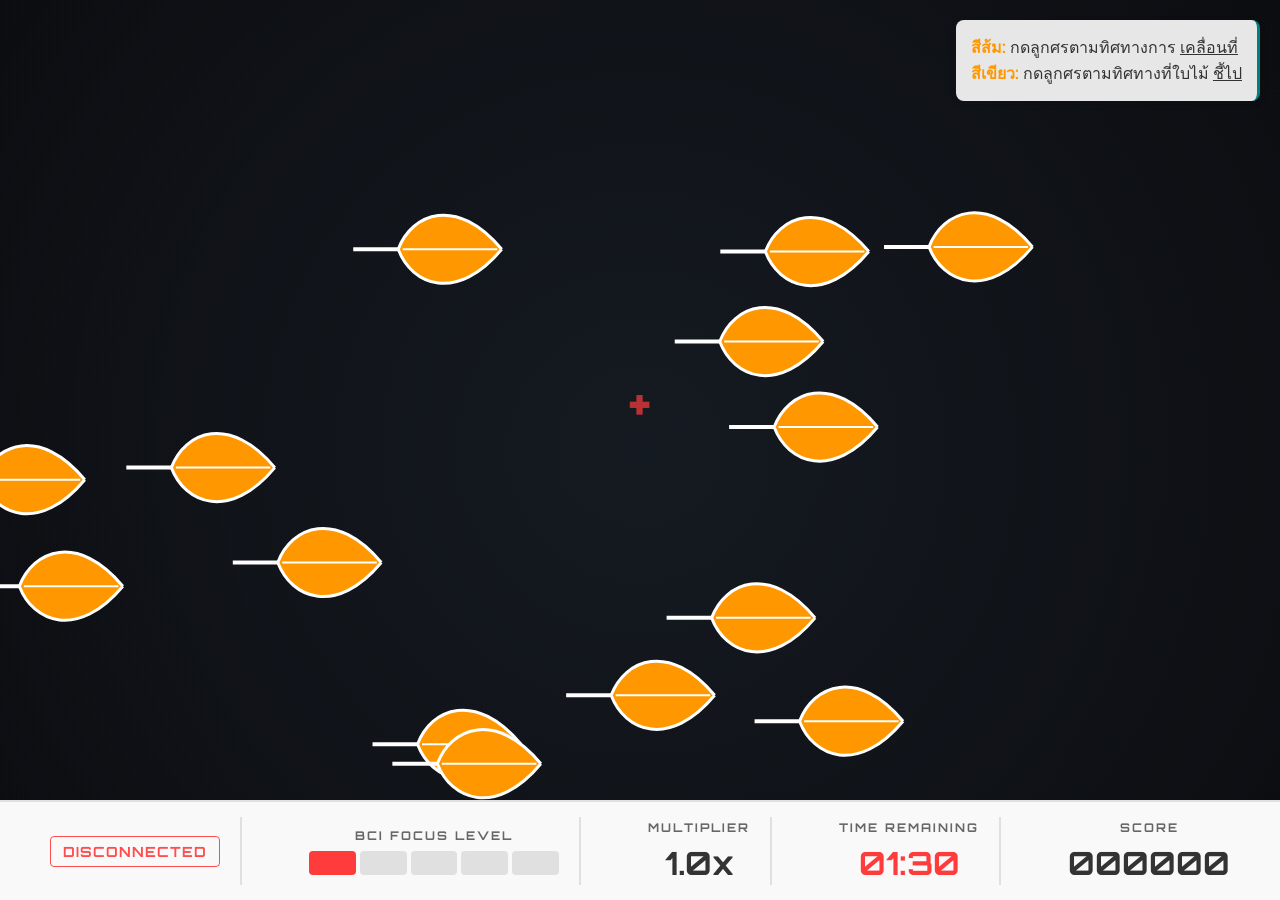
<file: Final Project/index.html>
<!DOCTYPE html>
<html lang="en">
<head>
    <meta charset="UTF-8">
    <meta name="viewport" content="width=device-width, initial-scale=1.0">
    <title>BCI Cognitive Game</title>
    <link rel="stylesheet" href="style.css">
    <link href="https://fonts.googleapis.com/css2?family=Orbitron:wght@400;700&display=swap" rel="stylesheet">
</head>
<body>
    <div id="game-container">
        <!-- Game Over Screen (Hidden by default) -->
        <div id="game-over-screen" class="hidden">
            <h1>GAME OVER</h1>
            <p>FINAL SCORE: <span id="final-score-display">000000</span></p>
        </div>

        <div id="feedback-message" class="feedback-text"></div>
        <div id="instructions" class="instructions-text">
            <strong>สีส้ม:</strong> กดลูกศรตามทิศทางการ <u>เคลื่อนที่</u><br>
            <strong>สีเขียว:</strong> กดลูกศรตามทิศทางที่ใบไม้ <u>ชี้ไป</u>
        </div>
        
        <!-- Canvas will resize to fill space above HUD -->
        <div id="focus-crosshair">+</div>
        <canvas id="game-canvas"></canvas>
    </div>

    <!-- Full-width Bottom HUD -->
    <div id="game-hud">
        <div class="hud-item status-box">
            <span id="status-indicator" class="status-offline">DISCONNECTED</span>
        </div>

        <div class="hud-item focus-box">
            <div class="hud-label">BCI FOCUS LEVEL</div>
            <div class="focus-meter">
                <div class="segment" id="seg-1"></div>
                <div class="segment" id="seg-2"></div>
                <div class="segment" id="seg-3"></div>
                <div class="segment" id="seg-4"></div>
                <div class="segment" id="seg-5"></div>
            </div>
        </div>

        <div class="hud-item multiplier-box">
            <div class="hud-label">MULTIPLIER</div>
            <div id="multiplier-display" class="digital-text">1.0x</div>
        </div>

        <div class="hud-item timer-box">
            <div class="hud-label">TIME REMAINING</div>
            <div id="timer-display" class="digital-text alert-text">01:30</div>
        </div>

        <div class="hud-item score-box">
            <div class="hud-label">SCORE</div>
            <div id="score-text" class="digital-text">000000</div>
        </div>
    </div>

    <script src="app.js?v=2"></script>
</body>
</html>
</file>
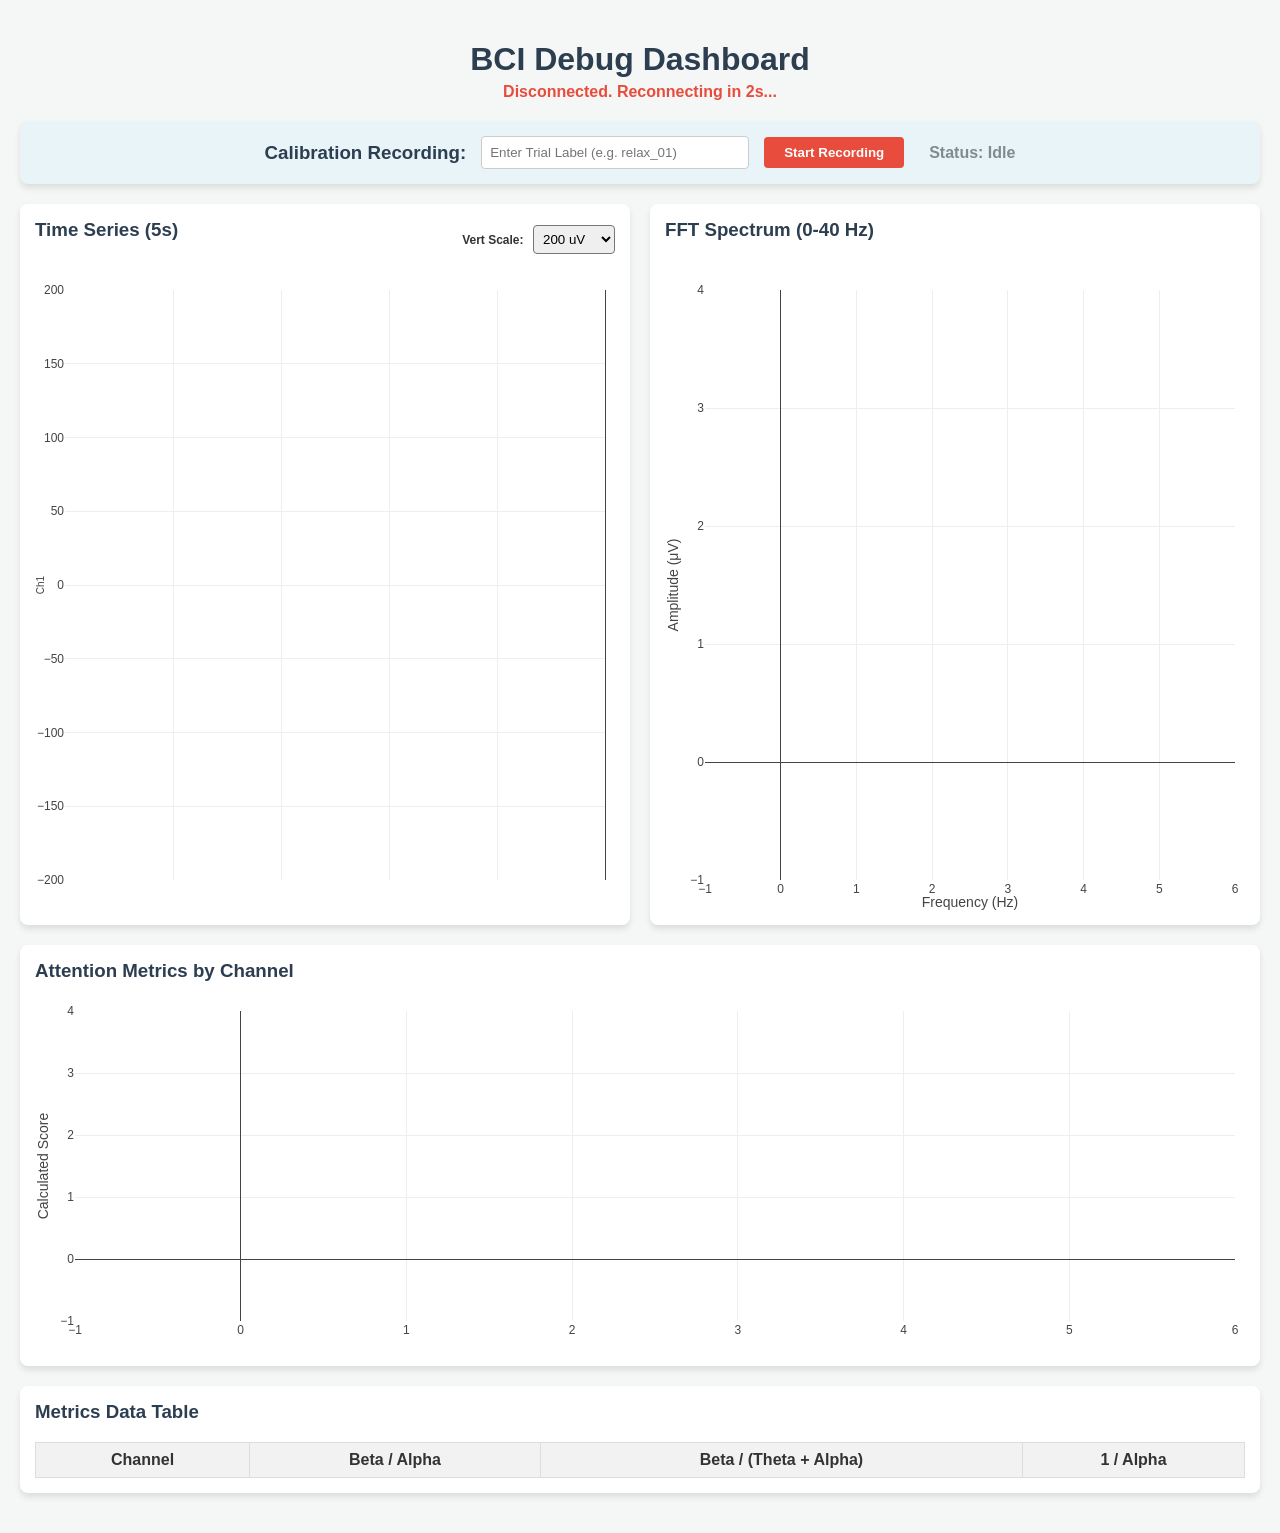
<file: Final Project/dashboard.html>
<!DOCTYPE html>
<html lang="en">
<head>
    <meta charset="UTF-8">
    <meta name="viewport" content="width=device-width, initial-scale=1.0">
    <title>BCI Debug Dashboard</title>
    <script src="https://cdn.plot.ly/plotly-2.27.0.min.js"></script>
    <style>
        body {
            font-family: 'Segoe UI', Tahoma, Geneva, Verdana, sans-serif;
            background-color: #f4f7f6;
            margin: 0;
            padding: 20px;
            color: #333;
        }
        h1 {
            text-align: center;
            color: #2c3e50;
            margin-bottom: 5px;
        }
        .status {
            text-align: center;
            font-weight: bold;
            color: #e74c3c;
            margin-bottom: 20px;
        }
        .status.connected {
            color: #27ae60;
        }
        .grid-container {
            display: grid;
            grid-template-columns: 1fr 1fr;
            gap: 20px;
            margin-bottom: 20px;
        }
        .card {
            background: white;
            border-radius: 8px;
            padding: 15px;
            box-shadow: 0 4px 6px rgba(0,0,0,0.1);
        }
        .full-width {
            grid-column: span 2;
        }
        .metrics-table {
            width: 100%;
            border-collapse: collapse;
            margin-top: 15px;
        }
        .metrics-table th, .metrics-table td {
            border: 1px solid #ddd;
            padding: 8px;
            text-align: center;
        }
        .metrics-table th {
            background-color: #f2f2f2;
            color: #333;
        }
        .metrics-table tr:nth-child(even){background-color: #f9f9f9;}
        .average-row {
            font-weight: bold;
            background-color: #e8f4f8 !important;
        }
    </style>
</head>
<body>

    <h1>BCI Debug Dashboard</h1>
    <div id="connection-status" class="status">Connecting to WebSocket...</div>

    <!-- Calibration Control -->
    <div class="card full-width" style="margin-bottom: 20px; display: flex; gap: 15px; align-items: center; justify-content: center; padding: 15px; background: #e8f4f8;">
        <h3 style="margin: 0; color: #2c3e50;">Calibration Recording:</h3>
        <input type="text" id="trial-label" placeholder="Enter Trial Label (e.g. relax_01)" style="padding: 8px; width: 250px; border: 1px solid #ccc; border-radius: 4px;">
        <button id="record-btn" style="padding: 8px 20px; font-weight: bold; background: #e74c3c; color: white; border: none; border-radius: 4px; cursor: pointer;">Start Recording</button>
        <span id="recording-status" style="font-weight: bold; color: #7f8c8d; margin-left: 10px;">Status: Idle</span>
    </div>

    <div class="grid-container">
        <!-- Raw Data Chart -->
        <div class="card">
            <div style="display: flex; justify-content: space-between; align-items: center;">
                <h3 style="margin-top:0; color:#2c3e50;">Time Series (5s)</h3>
                <div>
                    <label for="v-scale" style="font-weight:bold; margin-right:5px; font-size: 12px;">Vert Scale:</label>
                    <select id="v-scale" style="padding:5px; border-radius:4px;">
                        <option value="50">50 uV</option>
                        <option value="100">100 uV</option>
                        <option value="200" selected>200 uV</option>
                        <option value="500">500 uV</option>
                        <option value="1000">1000 uV</option>
                    </select>
                </div>
            </div>
            <div id="raw-chart" style="width:100%; height:650px;"></div>
        </div>

        <!-- FFT Spectrum Chart -->
        <div class="card">
            <h3 style="margin-top:0; color:#2c3e50;">FFT Spectrum (0-40 Hz)</h3>
            <div id="fft-chart" style="width:100%; height:650px;"></div>
        </div>

        <!-- Attention Metrics Bar Chart -->
        <div class="card full-width">
            <h3 style="margin-top:0; color:#2c3e50;">Attention Metrics by Channel</h3>
            <div id="metrics-chart" style="width:100%; height:350px;"></div>
        </div>

        <!-- Attention Metrics Table -->
        <div class="card full-width">
            <h3 style="margin-top:0; color:#2c3e50;">Metrics Data Table</h3>
            <table class="metrics-table" id="metrics-table">
                <thead>
                    <tr>
                        <th>Channel</th>
                        <th>Beta / Alpha</th>
                        <th>Beta / (Theta + Alpha)</th>
                        <th>1 / Alpha</th>
                    </tr>
                </thead>
                <tbody>
                    <!-- Rows will be populated by JS -->
                </tbody>
            </table>
        </div>
    </div>

    <script>
        const wsUrl = "ws://localhost:8000/ws/dashboard";
        let ws;
        
        const statusEl = document.getElementById('connection-status');
        const tbody = document.querySelector('#metrics-table tbody');

        // Calibration Control Logic
        const recordBtn = document.getElementById('record-btn');
        const trialLabel = document.getElementById('trial-label');
        const recordingStatus = document.getElementById('recording-status');
        let isRecording = false;

        recordBtn.addEventListener('click', async () => {
            if (!isRecording) {
                // Start Recording
                const label = trialLabel.value.trim() || 'unlabeled';
                try {
                    const res = await fetch('http://localhost:8000/api/calibration/start', {
                        method: 'POST',
                        headers: { 'Content-Type': 'application/json' },
                        body: JSON.stringify({ label: label })
                    });
                    const result = await res.json();
                    if (result.status === 'started') {
                        isRecording = true;
                        recordBtn.textContent = 'Stop Recording';
                        recordBtn.style.background = '#7f8c8d'; // gray
                        recordingStatus.textContent = `Status: Recording to ${result.file}`;
                        recordingStatus.style.color = '#e74c3c'; // red
                        trialLabel.disabled = true;
                    }
                } catch (e) {
                    console.error("Failed to start recording", e);
                    alert("Failed to start recording. Check console.");
                }
            } else {
                // Stop Recording
                try {
                    const res = await fetch('http://localhost:8000/api/calibration/stop', {
                        method: 'POST'
                    });
                    const result = await res.json();
                    if (result.status === 'stopped') {
                        isRecording = false;
                        recordBtn.textContent = 'Start Recording';
                        recordBtn.style.background = '#e74c3c'; // red
                        recordingStatus.textContent = 'Status: Idle';
                        recordingStatus.style.color = '#7f8c8d';
                        trialLabel.disabled = false;
                    }
                } catch (e) {
                    console.error("Failed to stop recording", e);
                }
            }
        });

        // Initialize Plotly Charts
        let currentScale = 200;
        
        const rawLayout = {
            margin: { t: 30, b: 30, l: 30, r: 10 },
            grid: { rows: 8, columns: 1, pattern: 'independent' },
            showlegend: false,
            annotations: []
            // Programmatically update y-axis scales later
        };
        // Add all 8 y-axes dynamically
        for (let i = 1; i <= 8; i++) {
            rawLayout[`yaxis${i === 1 ? '' : i}`] = { 
                range: [-currentScale, currentScale],
                zeroline: false,
                title: { text: `Ch${i}`, font: {size: 10} }
            };
            rawLayout[`xaxis${i === 1 ? '' : i}`] = {
                range: [-5, 0],
                showticklabels: i === 8 // Only show x-axis labels on the bottom chart
            };
        }

        const fftLayout = {
            margin: { t: 30, b: 30, l: 40, r: 10 },
            xaxis: { title: 'Frequency (Hz)' },
            yaxis: { title: 'Amplitude (μV)', type: 'linear' }, // Linear scale for Amplitude
            showlegend: true,
            legend: { x: 1, y: 1 }
        };
        const metricsLayout = {
            barmode: 'group',
            margin: { t: 10, b: 30, l: 40, r: 10 },
            yaxis: { title: 'Calculated Score' },
            showlegend: true
        };

        Plotly.newPlot('raw-chart', [], rawLayout, {responsive: true});
        Plotly.newPlot('fft-chart', [], fftLayout, {responsive: true});
        Plotly.newPlot('metrics-chart', [], metricsLayout, {responsive: true});

        function connectWebSocket() {
            ws = new WebSocket(wsUrl);

            ws.onopen = () => {
                statusEl.textContent = "Connected to Server (4 Hz Stream)";
                statusEl.className = "status connected";
            };

            ws.onmessage = (event) => {
                const data = JSON.parse(event.data);
                if(data && Object.keys(data.raw_data).length > 0) {
                    updateDashboard(data);
                }
            };

            ws.onclose = () => {
                statusEl.textContent = "Disconnected. Reconnecting in 2s...";
                statusEl.className = "status";
                setTimeout(connectWebSocket, 2000);
            };

            ws.onerror = (err) => {
                console.error("WebSocket Error:", err);
            };
        }

        document.getElementById('v-scale').addEventListener('change', (e) => {
            currentScale = parseInt(e.target.value);
            for (let i = 1; i <= 8; i++) {
                rawLayout[`yaxis${i === 1 ? '' : i}`].range = [-currentScale, currentScale];
            }
            Plotly.relayout('raw-chart', rawLayout);
        });

        function updateDashboard(data) {
            const channels = Object.keys(data.raw_data);
            
            // 1. Update Raw Data (Time Series Subplots)
            const rawTraces = channels.map((ch, i) => {
                const dataLen = data.raw_data[ch].length;
                // Calculate time from -5s to 0s based on index (assuming 250Hz sampling rate)
                const xValues = Array.from({length: dataLen}, (_, idx) => -(dataLen - 1 - idx) / 250);
                
                return {
                    x: xValues,
                    y: data.raw_data[ch],
                    name: ch,
                    type: 'scatter',
                    mode: 'lines',
                    line: { width: 1 },
                    xaxis: 'x' + (i === 0 ? '' : (i + 1)),
                    yaxis: 'y' + (i === 0 ? '' : (i + 1)),
                };
            });
            
            // Generate annotations for uVrms
            rawLayout.annotations = channels.map((ch, i) => {
                const rms = data.metrics[ch].rms || 0;
                return {
                    xref: 'x' + (i === 0 ? '' : (i + 1)),
                    yref: 'y' + (i === 0 ? '' : (i + 1)) + ' domain',
                    x: 0,
                    y: 0.05, // Just slightly above the bottom of the subplot
                    xanchor: 'right',
                    yanchor: 'bottom',
                    text: `${rms.toFixed(1)} uVrms`,
                    showarrow: false,
                    font: { color: '#f39c12', size: 11, weight: 'bold' } // orange/gold color similar to OpenBCI
                };
            });

            Plotly.react('raw-chart', rawTraces, rawLayout);

            // 2. Update FFT Data
            if (data.fft_data.frequencies.length > 0) {
                const fftTraces = channels.map(ch => ({
                    x: data.fft_data.frequencies,
                    y: data.fft_data.psd[ch],
                    name: ch,
                    type: 'scatter',
                    mode: 'lines',
                    line: { width: 1.5 }
                }));
                Plotly.react('fft-chart', fftTraces, fftLayout);
            }

            // 3. Update Metrics Bar Chart
            const betaAlphaTrace = {
                x: channels,
                y: channels.map(ch => data.metrics[ch].beta_alpha),
                name: 'Beta / Alpha',
                type: 'bar'
            };
            const betaThetaAlphaTrace = {
                x: channels,
                y: channels.map(ch => data.metrics[ch].beta_theta_alpha),
                name: 'Beta / (Theta + Alpha)',
                type: 'bar'
            };
            const oneOverAlphaTrace = {
                x: channels,
                y: channels.map(ch => data.metrics[ch].one_over_alpha),
                name: '1 / Alpha',
                type: 'bar'
            };
            Plotly.react('metrics-chart', [betaAlphaTrace, betaThetaAlphaTrace, oneOverAlphaTrace], metricsLayout);

            // 4. Update Table
            let html = '';
            channels.forEach(ch => {
                html += `
                    <tr>
                        <td>${ch}</td>
                        <td>${data.metrics[ch].beta_alpha.toFixed(3)}</td>
                        <td>${data.metrics[ch].beta_theta_alpha.toFixed(3)}</td>
                        <td>${data.metrics[ch].one_over_alpha.toFixed(3)}</td>
                    </tr>
                `;
            });
            // Add Average Row
            html += `
                <tr class="average-row">
                    <td>AVERAGE</td>
                    <td>${data.avg_metrics.beta_alpha.toFixed(3)}</td>
                    <td>${data.avg_metrics.beta_theta_alpha.toFixed(3)}</td>
                    <td>${data.avg_metrics.one_over_alpha.toFixed(3)}</td>
                </tr>
            `;
            tbody.innerHTML = html;
        }

        // Start connection
        connectWebSocket();
    </script>
</body>
</html>
</file>
<file: Final Project/style.css>
* {
    margin: 0;
    padding: 0;
    box-sizing: border-box;
}

:root {
    --hud-height: 100px;
    --neon-green: #008080; /* Teal / Blue-green */
    --matrix-green: #008080;
    --bg-dark: #000000; /* Black background */
    --hud-bg: #f9f9f9;
    --alert-red: #ff3c3c;
    --text-color: #333333; /* Darker clean text */
}

body, html {
    width: 100%;
    height: 100%;
    overflow: hidden;
    background-color: #0b0c10;
    background-image: 
        radial-gradient(circle at 50% 50%, rgba(30, 40, 50, 0.5) 0%, transparent 100%),
        url("data:image/svg+xml,%3Csvg width='4' height='4' viewBox='0 0 4 4' xmlns='http://www.w3.org/2000/svg'%3E%3Cpath d='M1 3h1v1H1V3zm2-2h1v1H3V1z' fill='%23ffffff' fill-opacity='0.03' fill-rule='evenodd'/%3E%3C/svg%3E");
    font-family: 'Orbitron', monospace;
    color: var(--text-color);
    display: flex;
    flex-direction: column;
}

#game-container {
    flex-grow: 1;
    position: relative;
    width: 100%;
    height: calc(100vh - var(--hud-height));
}

#game-canvas {
    display: block;
    width: 100%;
    height: 100%;
}

/* Bottom HUD */
#game-hud {
    height: var(--hud-height);
    width: 100%;
    background: var(--hud-bg);
    border-top: 2px solid #e0e0e0;
    box-shadow: 0 -2px 10px rgba(0, 0, 0, 0.05);
    display: flex;
    justify-content: space-between;
    align-items: center;
    padding: 0 30px;
    z-index: 10;
}

.hud-item {
    display: flex;
    flex-direction: column;
    justify-content: center;
    align-items: center;
    padding: 0 20px;
    border-right: 2px solid #e0e0e0;
    height: 70%;
}
.hud-item:last-child {
    border-right: none;
}

.hud-label {
    font-size: 12px;
    color: #666666;
    margin-bottom: 8px;
    letter-spacing: 2px;
    font-weight: 700;
}

.digital-text {
    font-size: 32px;
    font-weight: 700;
    color: #333333;
}

.alert-text {
    color: var(--alert-red);
}

/* Focus Meter (5 segments) */
.focus-meter {
    display: flex;
    gap: 4px;
    width: 250px;
    height: 24px;
}

.segment {
    flex: 1;
    background: #e0e0e0;
    border-radius: 4px;
    transition: background 0.2s;
}

.segment.active-1 { background: #ff3c3c; }
.segment.active-2 { background: #ff8c00; }
.segment.active-3 { background: #ffd700; }
.segment.active-4 { background: #00e676; }
.segment.active-5 { background: #00e676; }

#status-indicator {
    font-size: 14px;
    padding: 6px 12px;
    border-radius: 4px;
    font-weight: 700;
    letter-spacing: 1px;
}
.status-offline { color: #ff4d4d; border: 1px solid #ff4d4d; }
.status-dev { color: #ffc107; border: 1px solid #ffc107; }
.status-connected { color: #00ff64; border: 1px solid #00ff64; }

/* Overlay Elements */
.feedback-text {
    position: absolute;
    top: 50%;
    left: 50%;
    transform: translate(-50%, -50%);
    font-size: 100px;
    font-weight: 700;
    text-transform: uppercase;
    transition: opacity 0.2s, transform 0.1s;
    opacity: 0;
    z-index: 5;
    pointer-events: none;
}
.feedback-text.show {
    opacity: 1;
    transform: translate(-50%, -50%) scale(1.1);
}
.feedback-correct { color: var(--neon-green); }
.feedback-wrong { color: #ff4d4d; }

#focus-crosshair {
    position: absolute;
    top: 50%;
    left: 50%;
    transform: translate(-50%, -50%);
    color: var(--alert-red);
    font-size: 48px;
    font-weight: 700;
    z-index: 5;
    pointer-events: none;
    opacity: 0.7;
}

.instructions-text {
    position: absolute;
    top: 20px;
    right: 20px;
    background: rgba(255, 255, 255, 0.9);
    padding: 15px;
    border-radius: 8px;
    border-right: 3px solid var(--neon-green);
    color: var(--text-color);
    font-size: 16px;
    line-height: 1.6;
    z-index: 5;
    backdrop-filter: blur(8px);
    box-shadow: 0 2px 10px rgba(0,0,0,0.05);
}
.instructions-text strong { color: #ff9800; }

#game-over-screen {
    position: absolute;
    top: 0; left: 0; right: 0; bottom: 0;
    background: rgba(255, 255, 255, 0.9);
    display: flex;
    flex-direction: column;
    justify-content: center;
    align-items: center;
    z-index: 20;
    backdrop-filter: blur(10px);
}
#game-over-screen.hidden {
    display: none;
}
#game-over-screen h1 {
    font-size: 64px;
    color: #ff3c3c;
    text-shadow: none;
    margin-bottom: 20px;
}
#game-over-screen p {
    font-size: 32px;
    color: #333333;
}

/* Shake Animation for Wrong Feedback */
@keyframes shake {
    0% { transform: translateX(0); }
    20% { transform: translateX(-10px); }
    40% { transform: translateX(10px); }
    60% { transform: translateX(-10px); }
    80% { transform: translateX(10px); }
    100% { transform: translateX(0); }
}

.shake {
    animation: shake 0.4s cubic-bezier(0.36, 0.07, 0.19, 0.97) both;
}
</file>
